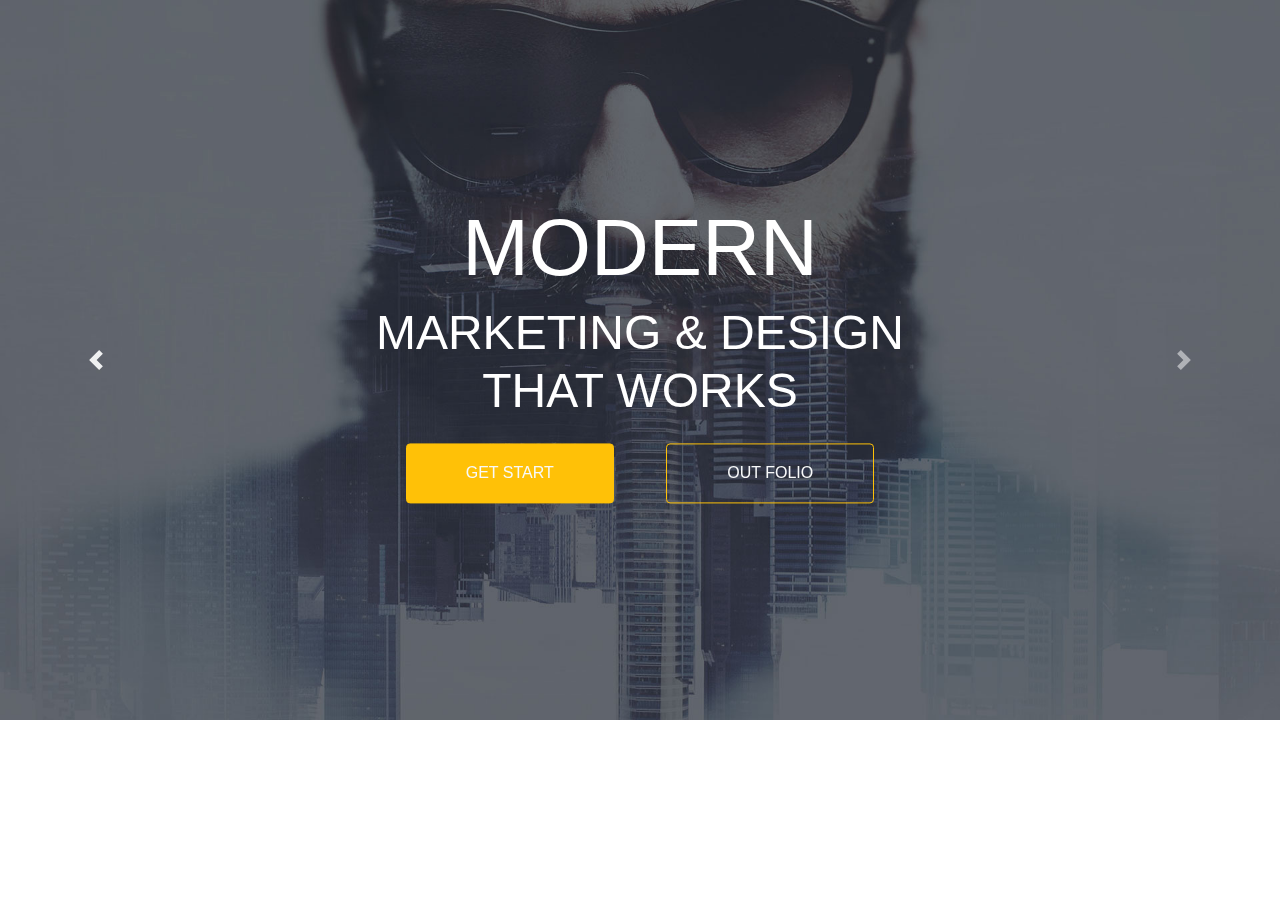
<file: components/Carousel.html>
<!DOCTYPE html>
<html lang="en">
  <head>
    <meta charset="UTF-8" />
    <meta name="viewport" content="width=device-width, initial-scale=1.0" />
    <title>Carousel - Carousel</title>
    <link rel="stylesheet" href="./Carousel.css" />
    <link
      rel="stylesheet"
      href="https://cdnjs.cloudflare.com/ajax/libs/font-awesome/4.7.0/css/font-awesome.min.css"
    />
    <link
      rel="stylesheet"
      href="https://maxcdn.bootstrapcdn.com/bootstrap/4.0.0/css/bootstrap.min.css"
      integrity="sha384-Gn5384xqQ1aoWXA+058RXPxPg6fy4IWvTNh0E263XmFcJlSAwiGgFAW/dAiS6JXm"
      crossorigin="anonymous"
    />
    <script
      src="https://code.jquery.com/jquery-3.2.1.slim.min.js"
      integrity="sha384-KJ3o2DKtIkvYIK3UENzmM7KCkRr/rE9/Qpg6aAZGJwFDMVNA/GpGFF93hXpG5KkN"
      crossorigin="anonymous"
    ></script>
    <script
      src="https://cdnjs.cloudflare.com/ajax/libs/popper.js/1.12.9/umd/popper.min.js"
      integrity="sha384-ApNbgh9B+Y1QKtv3Rn7W3mgPxhU9K/ScQsAP7hUibX39j7fakFPskvXusvfa0b4Q"
      crossorigin="anonymous"
    ></script>
    <script
      src="https://maxcdn.bootstrapcdn.com/bootstrap/4.0.0/js/bootstrap.min.js"
      integrity="sha384-JZR6Spejh4U02d8jOt6vLEHfe/JQGiRRSQQxSfFWpi1MquVdAyjUar5+76PVCmYl"
      crossorigin="anonymous"
    ></script>
  </head>
  <body>
    <div
      id="carouselExampleControls"
      class="carousel slide"
      data-ride="carousel"
    >
      <div class="carousel-inner">
        <div class="carousel-item active">
          <div class="carousel-body">
            <h2 class="title">MODERN</h2>
            <h3 class="text">MARKETING & DESIGN THAT WORKS</h3>
            <p class="h-button">
              <button class="btn btn-warning h-btn mr-4 mt-3 text-light">
                GET START
              </button>
              <button
                class="btn btn-outline-warning h-btn ml-4 mt-3 text-light"
              >
                OUT FOLIO
              </button>
            </p>
          </div>
          <img
            class="d-block w-100"
            src="../image/slide/slide_02.jpg"
            alt="First slide"
          />
        </div>
        <div class="carousel-item">
          <div class="carousel-body">
            <h2 class="title">MODERN</h2>
            <h3 class="text">MARKETING & DESIGN THAT WORKS</h3>
            <p class="h-button">
              <button class="btn btn-warning h-btn mr-4 mt-3 text-light">
                GET START
              </button>
              <button
                class="btn btn-outline-warning h-btn ml-4 mt-3 text-light"
              >
                OUT FOLIO
              </button>
            </p>
          </div>
          <img
            class="d-block w-100"
            src="../image/slide/slide_01.jpg"
            alt="Second slide"
          />
        </div>
        <div class="carousel-item">
          <div class="carousel-body">
            <h2 class="title">MODERN</h2>
            <h3 class="text">MARKETING & DESIGN THAT WORKS</h3>
            <p class="h-button">
              <button class="btn btn-warning h-btn mr-4 mt-3 text-light">
                GET START
              </button>
              <button
                class="btn btn-outline-warning h-btn ml-4 mt-3 text-light"
              >
                OUT FOLIO
              </button>
            </p>
          </div>
          <img
            class="d-block w-100"
            src="../image/slide/slide_03.jpg"
            alt="Third slide"
          />
        </div>
      </div>
      <a
        class="carousel-control-prev"
        href="#carouselExampleControls"
        role="button"
        data-slide="prev"
      >
        <span class="carousel-control-prev-icon" aria-hidden="true"></span>
        <span class="sr-only">Previous</span>
      </a>
      <a
        class="carousel-control-next"
        href="#carouselExampleControls"
        role="button"
        data-slide="next"
      >
        <span class="carousel-control-next-icon" aria-hidden="true"></span>
        <span class="sr-only">Next</span>
      </a>
    </div>
  </body>
</html>
</file>
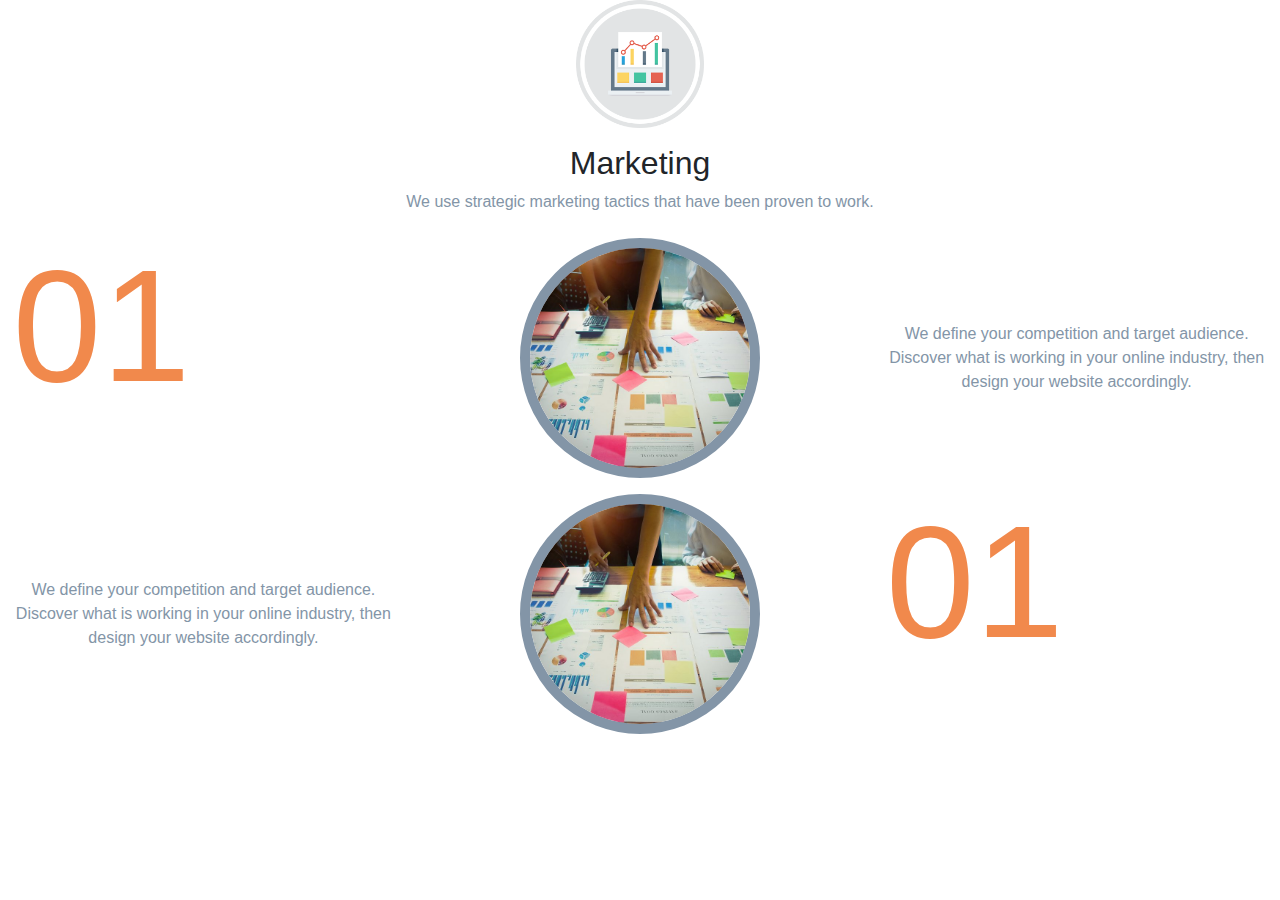
<file: components/vertical-item.html>
<!DOCTYPE html>
<html lang="en">
  <head>
    <meta charset="UTF-8" />
    <meta name="viewport" content="width=device-width, initial-scale=1.0" />
    <title>vertical-item</title>
    <link rel="stylesheet" href="./vertical-item.css" />
    <link
      rel="stylesheet"
      href="https://cdnjs.cloudflare.com/ajax/libs/font-awesome/4.7.0/css/font-awesome.min.css"
    />
    <link
      rel="stylesheet"
      href="https://maxcdn.bootstrapcdn.com/bootstrap/4.0.0/css/bootstrap.min.css"
      integrity="sha384-Gn5384xqQ1aoWXA+058RXPxPg6fy4IWvTNh0E263XmFcJlSAwiGgFAW/dAiS6JXm"
      crossorigin="anonymous"
    />
    <script
      src="https://code.jquery.com/jquery-3.2.1.slim.min.js"
      integrity="sha384-KJ3o2DKtIkvYIK3UENzmM7KCkRr/rE9/Qpg6aAZGJwFDMVNA/GpGFF93hXpG5KkN"
      crossorigin="anonymous"
    ></script>
    <script
      src="https://cdnjs.cloudflare.com/ajax/libs/popper.js/1.12.9/umd/popper.min.js"
      integrity="sha384-ApNbgh9B+Y1QKtv3Rn7W3mgPxhU9K/ScQsAP7hUibX39j7fakFPskvXusvfa0b4Q"
      crossorigin="anonymous"
    ></script>
    <script
      src="https://maxcdn.bootstrapcdn.com/bootstrap/4.0.0/js/bootstrap.min.js"
      integrity="sha384-JZR6Spejh4U02d8jOt6vLEHfe/JQGiRRSQQxSfFWpi1MquVdAyjUar5+76PVCmYl"
      crossorigin="anonymous"
    ></script>
  </head>
  <body>
    <div class="vetical-item d-flex flex-column">
      <div class="media-item m-auto">
        <img
          src="../image/service_icon_1-1.png"
          class="w-100"
          alt="service_icon_1-1"
        />
      </div>
      <div class="vetical-body">
        <h2 class="title text-center mt-3">Marketing</h2>
        <p class="text text-center">
          We use strategic marketing tactics that have been proven to work.
        </p>
      </div>
    </div>

    <div class="row">
      <div class="col-lg-4">
        <div class="step-left">
          <h2 class="num">
            01
          </h2>
          <h2 class="name">Strategy</h2>
        </div>
      </div>
      <div class="col-lg-4">
        <div class="step-center mt-2 mb-2">
          <img
            src="../image/step_img_1.jpg"
            class="rounded-circle img-step"
            alt="step_img_1.jpg"
          />
        </div>
      </div>
      <div class="col-lg-4">
        <p class="text">
          We define your competition and target audience. Discover what is
          working in your online industry, then design your website accordingly.
        </p>
      </div>
    </div>
    <div class="row flex-row-reverse">
      <div class="col-lg-4">
        <div class="step-left">
          <h2 class="num">
            01
          </h2>
          <h2 class="name">Strategy</h2>
        </div>
      </div>
      <div class="col-lg-4">
        <div class="step-center mt-2 mb-2">
          <img
            src="../image/step_img_1.jpg"
            class="rounded-circle img-step"
            alt="step_img_1.jpg"
          />
        </div>
      </div>
      <div class="col-lg-4">
        <p class="text">
          We define your competition and target audience. Discover what is
          working in your online industry, then design your website accordingly.
        </p>
      </div>
    </div>
  </body>
</html>
</file>
<file: components/Carousel.css>
* {
  margin: 0;
  padding: 0;
  font-family: 'Roboto Condensed', sans-serif;
}

.carousel-item {
  position: relative;
}

.carousel-item .carousel-body {
  position: absolute;
  top: 50%;
  left: 50%;
  transform: translate(-50%, -50%);
  text-align: center;
  color: #fff;
}

.carousel-item .carousel-body .title {
  font-size: 5rem;
  font-weight: 200;
}

.carousel-item .carousel-body .text {
  font-size: 3rem;
  font-weight: 500;
}

.h-btn {
  width: 13rem;
  height: 60px;
}

@media only screen and (max-width: 1200px) {
  .carousel-item .carousel-body {
    left: 30%;
    transform: translate(-30%, -50%);
    text-align: start;
  }

  .carousel-item .carousel-body .h-button {
    display: flex;
    flex-direction: column;
  }

  .carousel-item .carousel-body .h-button .h-btn {
    width: 13rem;
    height: 50px;
    margin-left: 0 !important;
  }

  .carousel-item .carousel-body .title {
    font-size: 4rem;
    font-weight: 200;
  }

  .carousel-item .carousel-body .text {
    font-size: 2rem;
    font-weight: 500;
  }
}

@media only screen and (max-width: 600px) {
  .carousel-item .carousel-body {
    left: 30%;
    transform: translate(-30%, -50%);
    text-align: start;
  }

  .carousel-item .carousel-body .h-button {
    display: flex;
    flex-direction: column;
  }

  .carousel-item .carousel-body .h-button .h-btn {
    width: 8rem;
    height: 40px;
    margin-left: 0 !important;
  }

  .carousel-item .carousel-body .title {
    font-size: 3rem;
    font-weight: 200;
  }

  .carousel-item .carousel-body .text {
    font-size: 1rem;
    font-weight: 500;
  }
}
</file>
<file: components/vertical-item.css>
* {
  margin: 0;
  padding: 0;
  font-family: 'Roboto Condensed', sans-serif;
}

.vetical-item .media-item {
  max-width: 8rem;
  display: flex;
}

.vetical-item .vetical-body .title {
  font-size: 2rem;
  cursor: pointer;
  transition: 0.3 ease-out;
}

.vetical-item .vetical-body .title:hover {
  color: #f1894c;
}

.vetical-item .vetical-body .text {
  color: #8395a7;
}

.row .step-left {
  display: flex;
}

.row .step-left .num {
  font-size: 10rem;
  color: #f1894c;
  padding: 0;
  margin: 0;
  text-align: center;
  margin: auto;
}

.row .step-left .name {
  font-size: 3rem;
  text-align: center;
  padding: 0;
  margin: 0;
  display: flex;
  align-items: center;
  margin: auto;
  color: white;
}

.step-center .img-step {
  width: 15rem;
  display: flex;
  margin: auto;
  border: 10px solid #8395a7;
}

.row .col-lg-4 .text {
  text-align: center;
  color: #8395a7;
  font-size: 1rem;
  display: flex;
  align-items: center;
  height: 100%;
}
</file>
